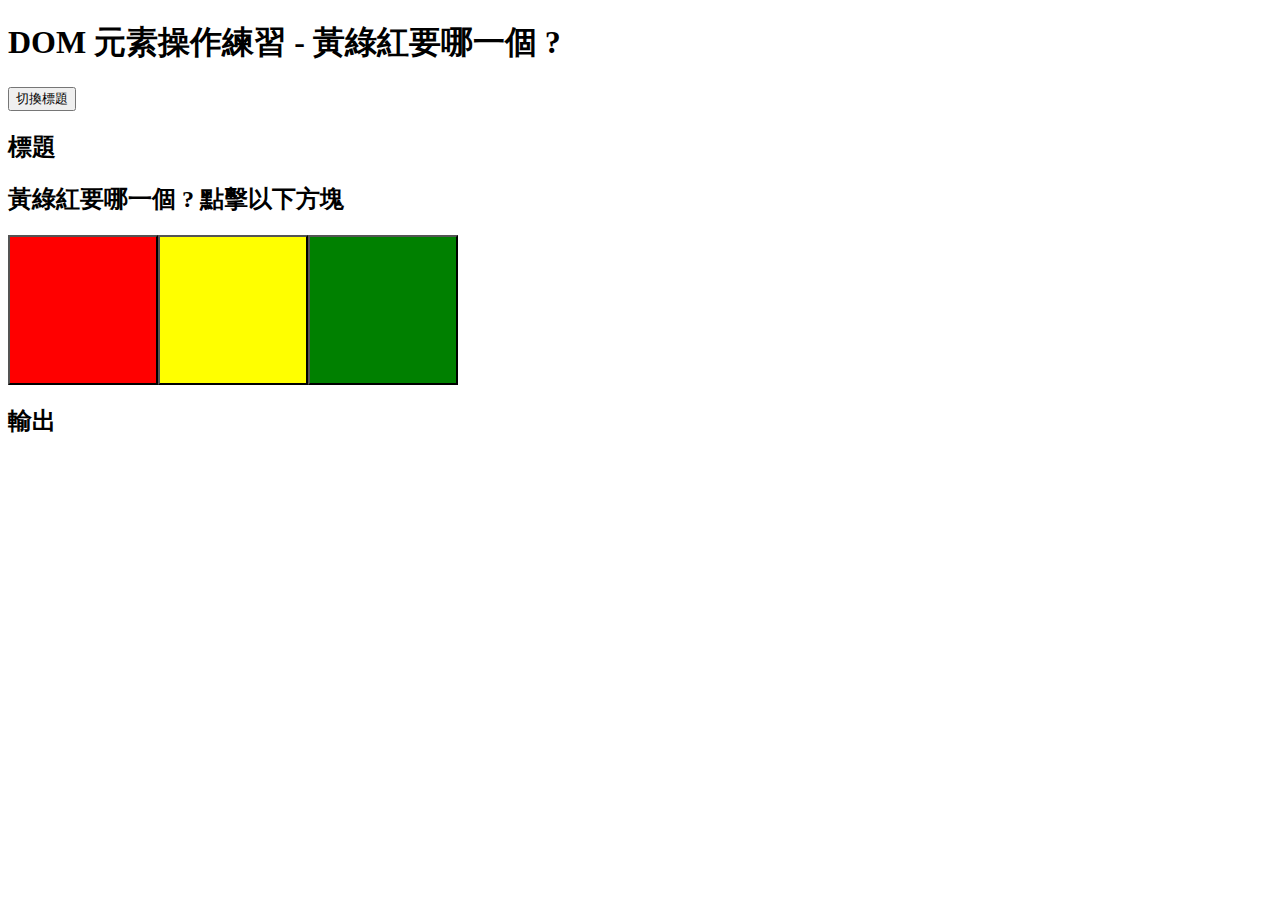
<file: dom_red-yellow-green/index.html>
<!DOCTYPE html>
<html lang="en">
<head>
    <meta charset="UTF-8">
    <meta http-equiv="X-UA-Compatible" content="IE=edge">
    <meta name="viewport" content="width=device-width, initial-scale=1.0">
    <title>Document</title>
    <link rel="stylesheet" href="style.css">
</head>

<body>
    <h1>DOM 元素操作練習 - 黃綠紅要哪一個 ?</h1>
    <button id = "changeButton">切換標題</button>
    <div id='title'>
        <h2>標題</h2>
    </div>

    <h2>黃綠紅要哪一個 ? 點擊以下方塊</h2>
    <div style="display: flex">
        <button class="colorSquare" id = "red" value="red"></button>
        <button class="colorSquare" id = "yellow" value="yellow"></button>
        <button class="colorSquare" id = "green" value="green"></button>
    </div>

    <h2>輸出</h2>
    <div id="output">

    </div>
    <script src="script.js"></script>

</body>
</html>
</file>
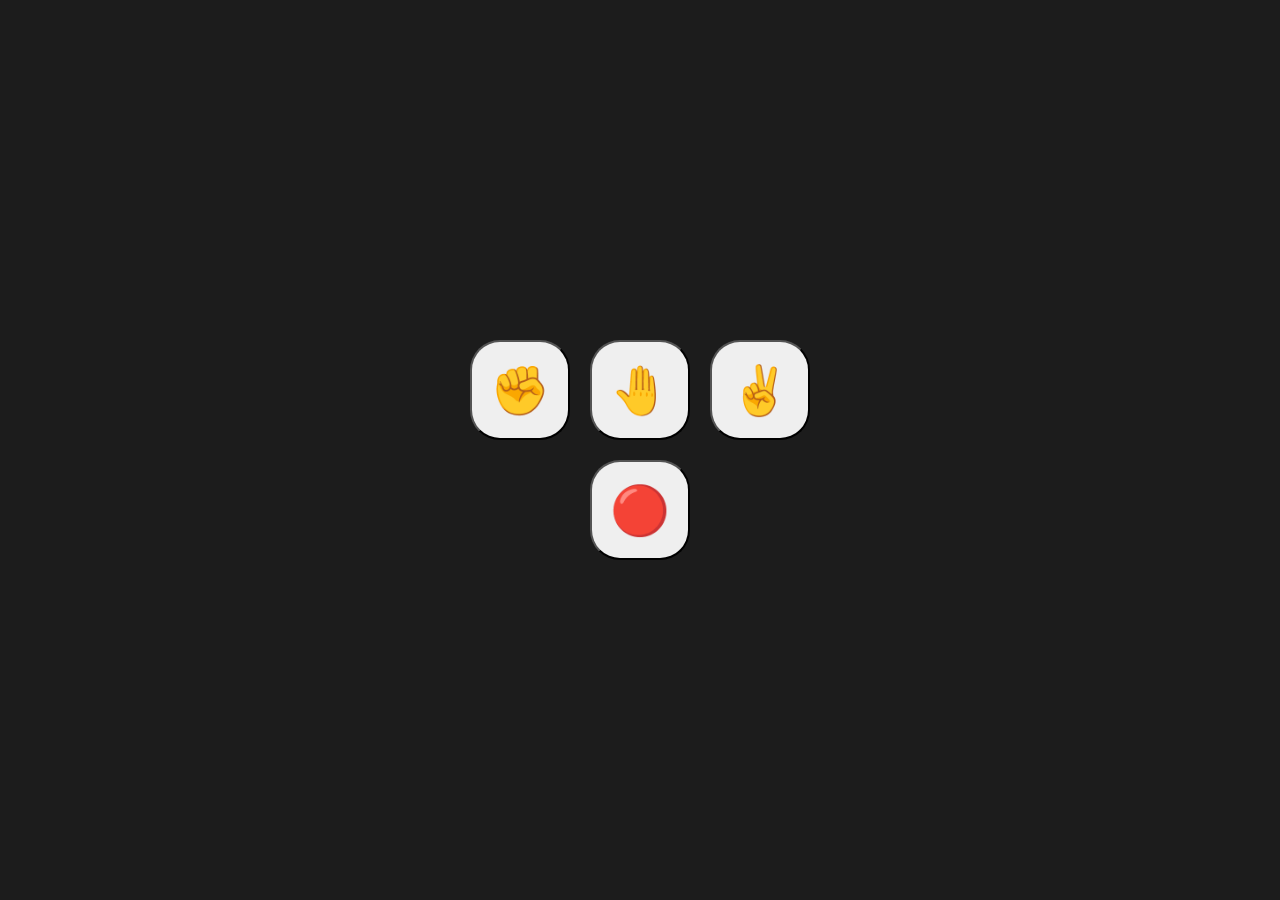
<file: rock-paper-scissors/index.html>
<!DOCTYPE html>
<html lang="en">
<head>
    <meta charset="UTF-8">
    <meta name="viewport" content="width=device-width, initial-scale=1.0">
    <title>replit</title>
    <link rel="stylesheet" href="style.css">
</head>
<body>
    <div class="wrapper">
        <div class="buttons">
            <button class="pssButton" value="Stone">✊</button>
            <button class="pssButton" value="Paper">🤚</button>
            <button class="pssButton" value="Scissors">✌</button>
        </div>
        <div class="resultContainer">
            <div id="result"></div>
            <button id="endGameButton">🔴</button>
        </div>
    </div>

    <script src="script.js"></script>
</body>
</html>
</file>
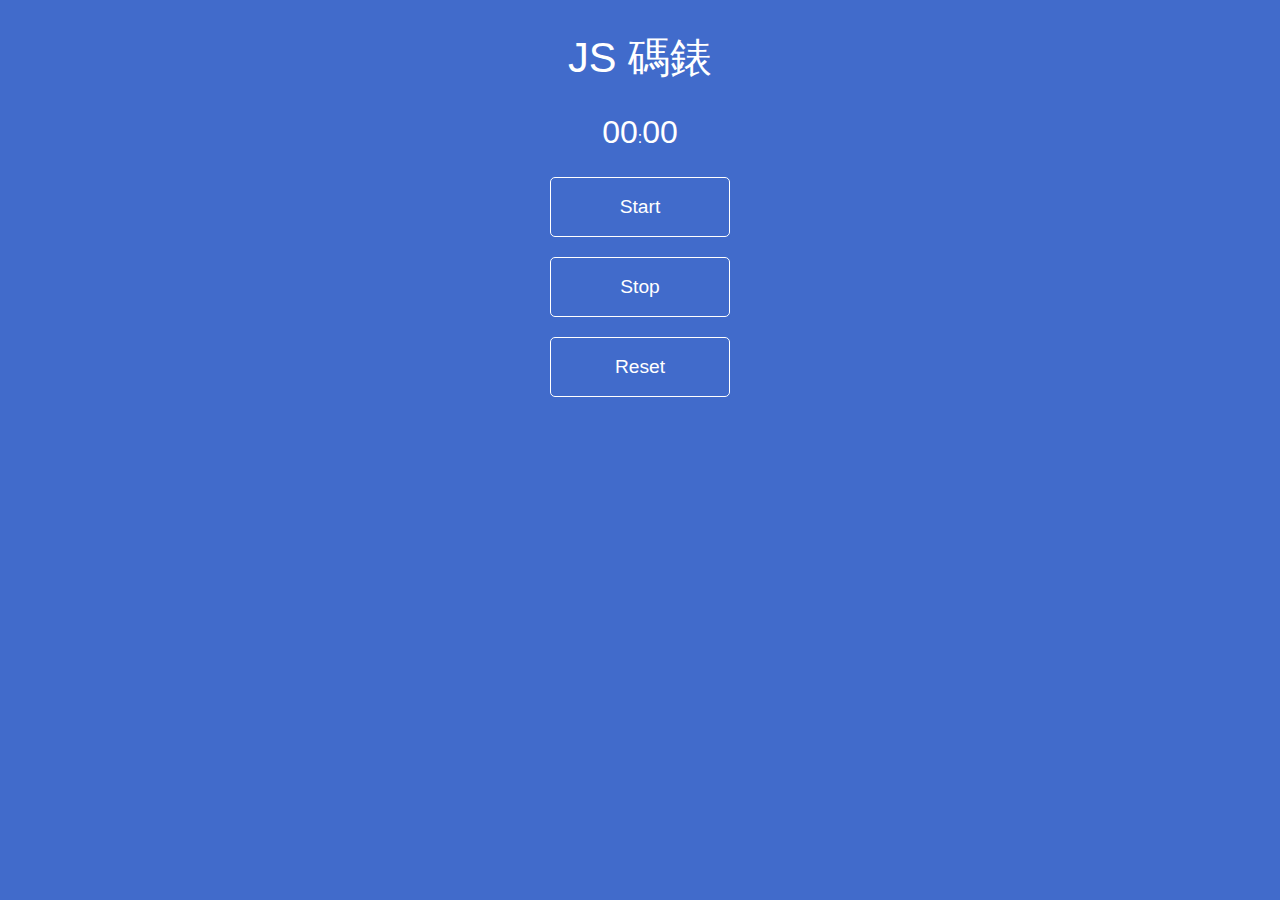
<file: stopwatch/index.html>
<!DOCTYPE html>
<html lang="en">
<head>
    <meta charset="UTF-8">
    <meta http-equiv="X-UA-Compatible" content="IE=edge" />
    <meta name="viewport" content="width=device-width, initial-scale=1.0">
    <link rel="stylesheet" href="style.css">
    <title>碼錶</title>
</head>
<body>
    <div class="wrapper">
        <h1>JS 碼錶</h1>
        <p><span id="seconds">00</span>:<span id="m_seconds">00</span></p>
        <button id="button-start">Start</button><br>
        <button id="button-stop">Stop</button><br>
        <button id="button-reset">Reset</button><br>
    </div>
    <script src="./script.js"></script>
    
</body>
</html>
</file>
<file: dom_red-yellow-green/style.css>
#output, .colorSquare{
    height: 150px;
    width: 150px;
}

#red{
    background-color: red;
}

#yellow{
    background-color: yellow;
}

#green{
    background-color: green;
}
</file>
<file: rock-paper-scissors/style.css>
html, body{
    height: 100%;
    width: 100%;
    padding: 0;
    margin: 0;
}

.wrapper{
    background: #1c1c1c;
    color: white;
    display: flex;
    align-items: center;
    justify-content: center;
    width: 100%;
    height: 100%;
    flex-direction: column;
}

.buttons{
    display: flex;
    gap: 20px; ;
}

button{
    height: 100px;
    width: 100px;
    font-size: 48px;
    border-radius: 30px;
    cursor: pointer;
}

.resultContainer{
    font-size: 2rem;
    text-align: center;
    margin-top: 20px;
}
</file>
<file: stopwatch/style.css>
body{
    background: #416bcb;
    font-family: 'HelveticaNeue-Light', 'Helvetica Neue Light', 'Helvetica Neue',
    Helvetica, Arial, 'Lucida Grande', sans-serif;
    height: 100%;
}

.wrapper{
    /* width: auto; */
    margin: 30px auto;
    color: white;
    text-align: center;
}

h1, h2, h3{
    font-family: 'Roboto', sans-serif;
    font-weight: 100;
    font-size: 2.6em;
    text-transform: uppercase;
}

#seconds, #m_seconds{
    font-size: 2em;
}

button{
    border-radius: 5px;
    background: #416bcb;
    color: white;
    border: solid 1px white;
    cursor: pointer;
    font-size: 1.2em;
    padding: 18px 10px;
    margin: 10px;
    width: 180px;
    &:hover{
        transition : .2s;
        background: white;
        border: solid 1px white;
        color: #ffa600;
    }
}
</file>
